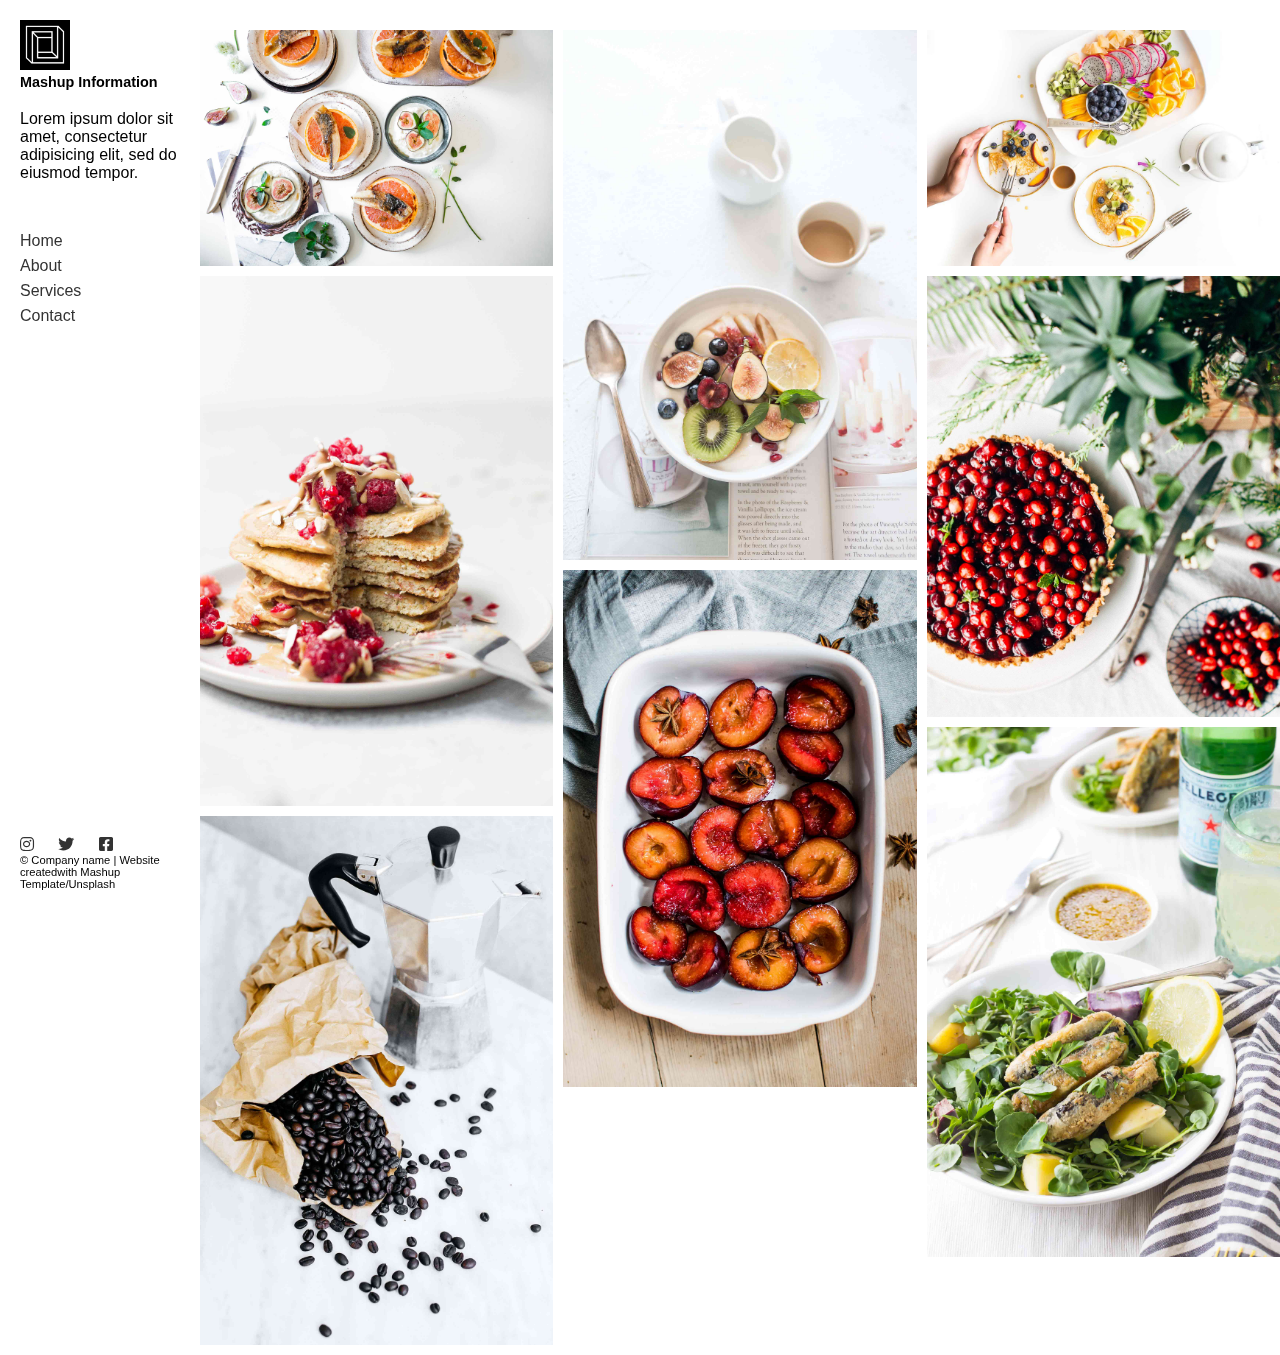
<file: index.html>
<!DOCTYPE html>
<html lang="ko">
<head>
<meta charset="UTF-8">
<meta name="viewport" content="width=device-width, initial-scale=1.0">

<title> Mashup Information </title>
    
<!-- jQuery 라이브러리 -->
<script src="https://ajax.googleapis.com/ajax/libs/jquery/3.6.0/jquery.min.js"></script>     

<!----- 공통 스타일 파일 ----->    
<link href="inc/leftBox.css" rel="stylesheet" /> <!-- 좌측 고정 박스 -->
    
<!--- 스타일 파일 --->    
<link href="inc/index.css" rel="stylesheet" /> <!-- 우측 콘텐츠용 -->

<!--- 공통 스크립트 --->
<script src="inc/leftBox.js"></script>


</head>


<body>
    
    <!-- 왼쪽 고정 박스 --> 
    
    <div id="leftBox">
        
        <header id="header">
            <a href="index.html"><img src="images/apple-icon-180x180.png" id="logo" /></a>
            <h3>Mashup Information</h3>
            <p>Lorem ipsum dolor sit amet, consectetur adipisicing elit, sed do eiusmod tempor.</p>
        </header>
        
    
        <nav id="navi">
            
            <ul id="menu">
                <li><a href="index.html">Home</a></li>
                <li><a href="about.html">About</a></li>
                <li><a href="services.html">Services</a></li>
                <li><a href="contact.html">Contact</a></li>
            
            </ul>
        </nav>
        
        
        <footer id="foot">
            <a href="#"><i class="fab fa-instagram snsicon"></i></a>
            <a href="#"><i class="fab fa-twitter snsicon"></i></a>
            <a href="#"><i class="fab fa-facebook-square snsicon"></i></a>
            <p>© Company name | Website createdwith Mashup Template/Unsplash</p>
                
        </footer>
        
        
        
    
    </div><!-- 왼쪽 고정 박스 #leftBox --> 
    
    
    
    
    
    
    <section id="sec1"><!-- 오른쪽 박스 -->
        
        <button id="view">&equiv;</button>
        <p><a href="index.html">Mashup Template</a></p>
    
        <div class="outBox"> <!-- 첫번째 박스 -->
            <div class="inBox">
                <img src="images/img-12.jpg" />
                <div class="caption">
                    <div>
                        <h3>Vibamus vestibulum</h3>
                        <a href="#">Discover more</a>
                    </div>
                </div>  <!-- caption -->
            </div>  <!-- inBox -->
            
            <div class="inBox">
                <img src="images/img-04.jpg" />
                <div class="caption">
                    <div>
                        <h3>Vibamus vestibulum</h3>
                        <a href="#">Discover more</a>
                    </div>
                </div><!-- caption -->
            </div>  <!-- inBox -->
               
            <div class="inBox">
                <img src="images/img-03.jpg" />
                <div class="caption">
                    <div>
                        <h3>Vibamus vestibulum</h3>
                        <a href="#">Discover more</a>
                    </div>
                </div><!-- caption -->
            </div>  <!-- inBox -->              
        </div>  <!-- outBox -->
        
        
          
        <div class="outBox"> <!-- 두번째 박스 -->
            <div class="inBox">
                <img src="images/img-05.jpg" />
                <div class="caption">
                    <div>
                        <h3>Vibamus vestibulum</h3>
                        <a href="#">Discover more</a>
                    </div>
                </div>  <!-- caption -->
            </div>  <!-- inBox -->
            
            <div class="inBox">
                <img src="images/img-11.jpg" />
                <div class="caption">
                    <div>
                        <h3>Vibamus vestibulum</h3>
                        <a href="#">Discover more</a>
                    </div>
                </div><!-- caption -->
            </div>  <!-- inBox -->           
        </div>  <!-- outBox -->
        
        
            
        <div class="outBox"><!-- 세번째 박스 -->
            <div class="inBox">
                <img src="images/img-13.jpg" />
                <div class="caption">
                    <div>
                        <h3>Vibamus vestibulum</h3>
                        <a href="#">Discover more</a>
                    </div>
                </div>  <!-- caption -->
            </div>  <!-- inBox -->
            
            <div class="inBox">
                <img src="images/img-07.jpg" />
                <div class="caption">
                    <div>
                        <h3>Vibamus vestibulum</h3>
                        <a href="#">Discover more</a>
                    </div>
                </div><!-- caption -->
            </div>  <!-- inBox -->
               
            <div class="inBox">
                <img src="images/img-10.jpg" />
                <div class="caption">
                    <div>
                        <h3>Vibamus vestibulum</h3>
                        <a href="#">Discover more</a>
                    </div>
                </div><!-- caption -->
            </div>  <!-- inBox -->              
        </div>  <!-- outBox -->
    
        

    </section><!-- 오른쪽 박스 #sec1 -->





</body>
</html>
</file>
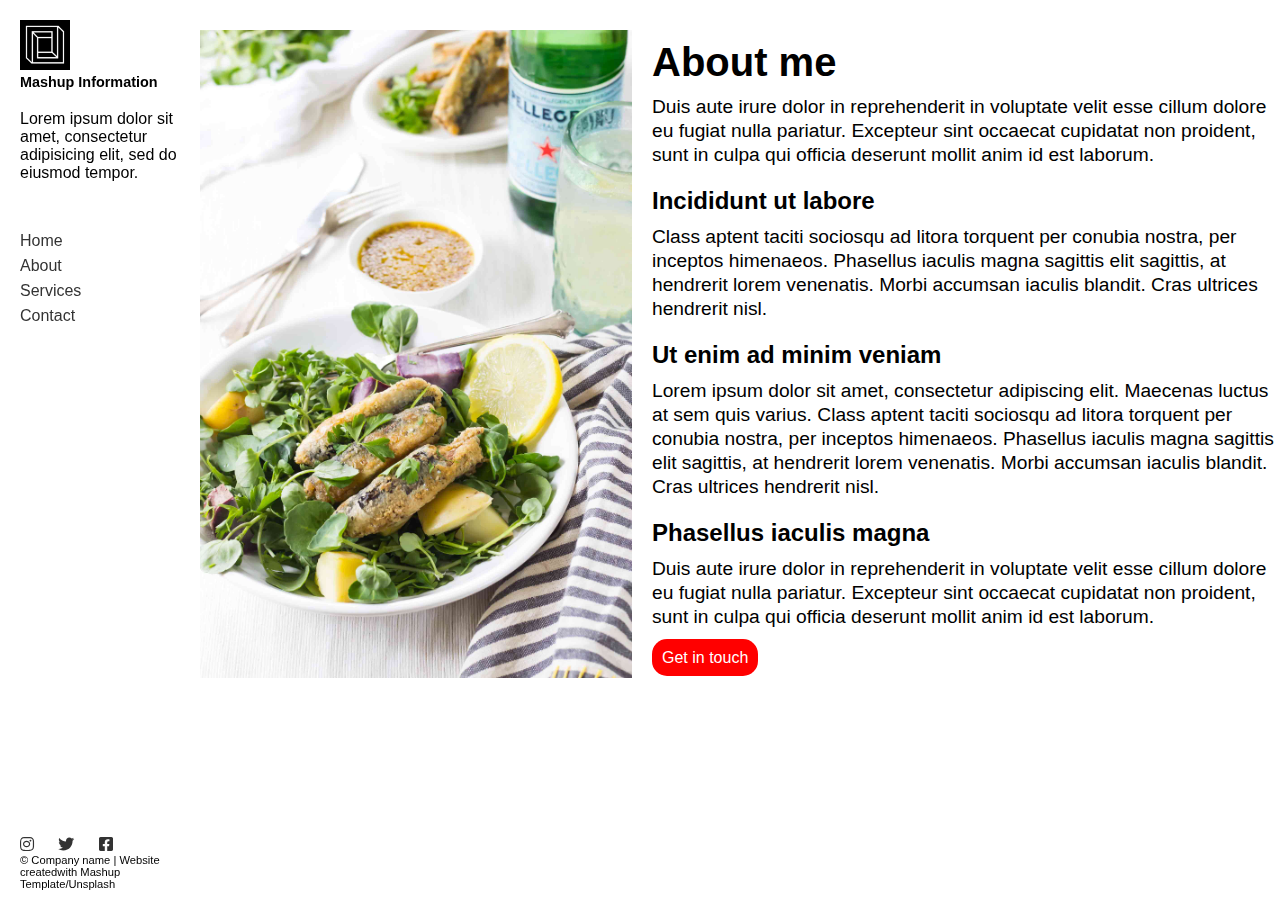
<file: about.html>
<!DOCTYPE html>
<html lang="ko">
<head>
<meta charset="UTF-8">
<meta name="viewport" content="width=device-width, initial-scale=1.0">

<title> Mashup Information </title>

<!-- jQuery 라이브러리 -->
<script src="https://ajax.googleapis.com/ajax/libs/jquery/3.6.0/jquery.min.js"></script>     

<!----- 공통 스타일 파일 ----->    
<link href="inc/leftBox.css" rel="stylesheet"> <!-- 좌측 고정 박스 -->
    
<!----- 스타일 파일 ----->      
<link href="inc/about.css" rel="stylesheet"> <!-- 우측 콘텐츠용 -->

    
<!--- 공통 스크립트 --->
<script src="inc/leftBox.js"></script>    

</head>


<body>
    
    <!-- 왼쪽 고정 박스 -->    
    <div id="leftBox">
    
        <header id="header">
            <a href="index.html"><img src="images/apple-icon-180x180.png" id="logo" /></a>
            <h3>Mashup Information</h3>
            <p>Lorem ipsum dolor sit amet, consectetur adipisicing elit, sed do eiusmod tempor.</p>
        </header>
        
    
        <nav id="navi">
            <ul id="menu">
                <li><a href="index.html">Home</a></li>
                <li><a href="about.html">About</a></li>
                <li><a href="services.html">Services</a></li>
                <li><a href="contact.html">Contact</a></li>
            
            </ul>
        </nav>
        
        
        <footer id="foot">
            <a href="#"><i class="fab fa-instagram snsicon"></i></a>
            <a href="#"><i class="fab fa-twitter snsicon"></i></a>
            <a href="#"><i class="fab fa-facebook-square snsicon"></i></a>
            <p>© Company name | Website createdwith Mashup Template/Unsplash</p>
                
        </footer>
        
        
        
    
    </div><!-- 왼쪽 고정 박스 #leftBox --> 
    
    
    
    
    
    
    <section id="sec1"><!-- 오른쪽 박스 -->

        <button id="view">&equiv;</button>
        <p><a href="index.html">Mashup Template</a></p>        
        
        <div id="imgbox">
            <img src="images/img-10.jpg" id="img"/>
        </div>
        <div class="box">
            <h1>About me</h1>
            <p>Duis aute irure dolor in reprehenderit in voluptate velit esse cillum dolore eu fugiat nulla pariatur. Excepteur sint occaecat cupidatat non proident, sunt in culpa qui officia deserunt mollit anim id est laborum.</p>
            <h2>Incididunt ut labore</h2>
            <p>Class aptent taciti sociosqu ad litora torquent per conubia nostra, per inceptos himenaeos. Phasellus iaculis magna sagittis elit sagittis, at hendrerit lorem venenatis. Morbi accumsan iaculis blandit. Cras ultrices hendrerit nisl.</p>
            <h2>Ut enim ad minim veniam</h2>
            <p>Lorem ipsum dolor sit amet, consectetur adipiscing elit. Maecenas luctus at sem quis varius. Class aptent taciti sociosqu ad litora torquent per conubia nostra, per inceptos himenaeos. Phasellus iaculis magna sagittis elit sagittis, at hendrerit lorem venenatis. Morbi accumsan iaculis blandit. Cras ultrices hendrerit nisl.</p>
            <h2>Phasellus iaculis magna</h2>
            <p>Duis aute irure dolor in reprehenderit in voluptate velit esse cillum dolore eu fugiat nulla pariatur. Excepteur sint occaecat cupidatat non proident, sunt in culpa qui officia deserunt mollit anim id est laborum.</p>
            <buttom id="button"><a href="contact.html">Get in touch</a></buttom>
        </div>

    
        

    </section><!-- 오른쪽 박스 #sec1 -->





</body>
</html>
</file>
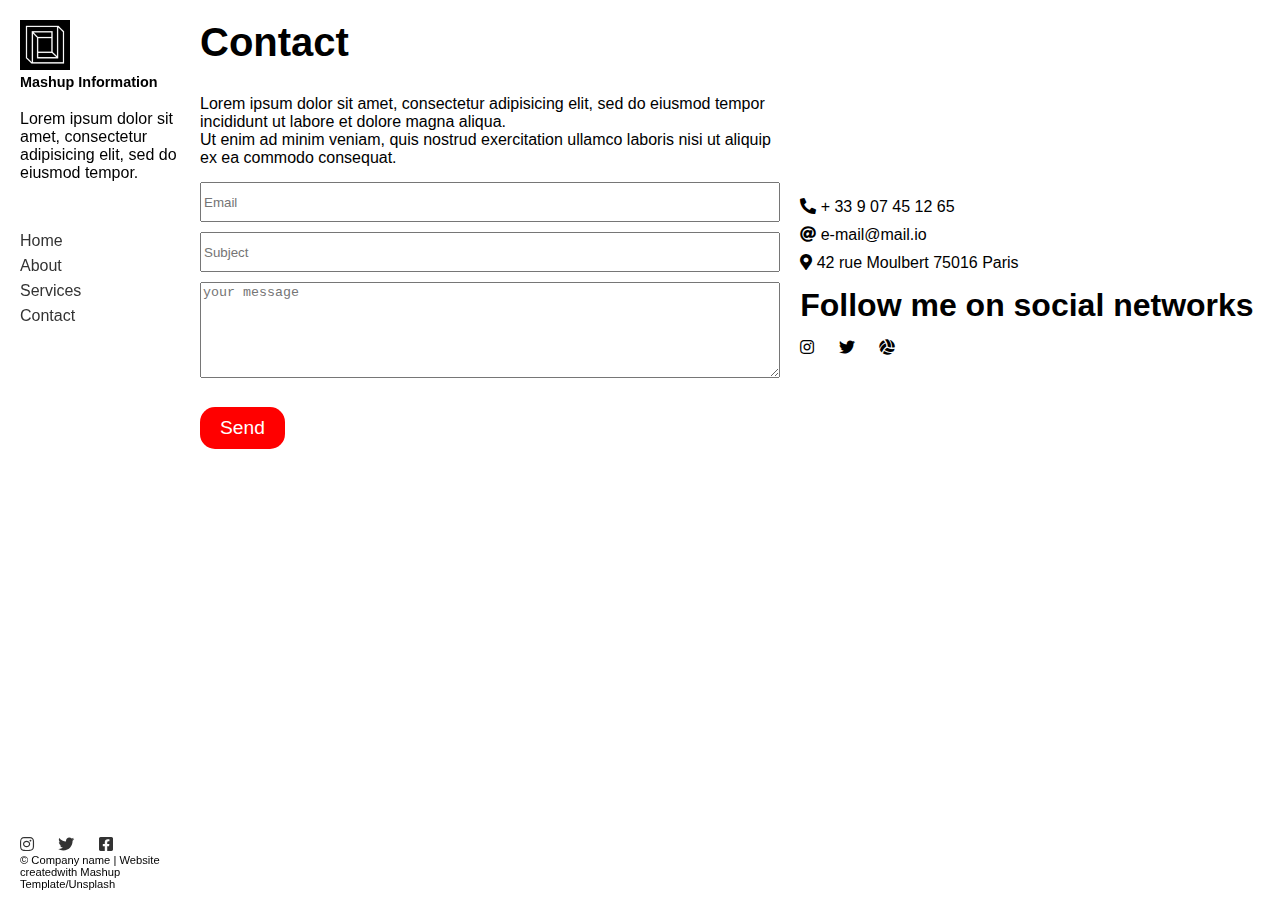
<file: contact.html>
<!DOCTYPE html>
<html lang="ko">
<head>
<meta charset="UTF-8">
<meta name="viewport" content="width=device-width, initial-scale=1.0">

<title> Mashup Information </title>
    
<!-- jQuery 라이브러리 -->
<script src="https://ajax.googleapis.com/ajax/libs/jquery/3.6.0/jquery.min.js"></script>       

<!----- 공통 스타일 파일 ----->    
<link href="inc/leftBox.css" rel="stylesheet"> <!-- 좌측 고정 박스 -->
    
<!----- 스타일 파일 ----->     
<link href="inc/contact.css" rel="stylesheet"> <!-- 우측 콘텐츠용 -->
    
<!--- 공통 스크립트 --->
<script src="inc/leftBox.js"></script>     


</head>


<body>
    
    <!-- 왼쪽 고정 박스 -->    
    <div id="leftBox">
    
        <header id="header">
            <a href="index.html"><img src="images/apple-icon-180x180.png" id="logo" /></a>
            <h3>Mashup Information</h3>
            <p>Lorem ipsum dolor sit amet, consectetur adipisicing elit, sed do eiusmod tempor.</p>
        </header>
        
    
        <nav id="navi">
            <ul id="menu">
                <li><a href="index.html">Home</a></li>
                <li><a href="about.html">About</a></li>
                <li><a href="services.html">Services</a></li>
                <li><a href="contact.html">Contact</a></li>
            
            </ul>
        </nav>
        
        
        <footer id="foot">
            <a href="#"><i class="fab fa-instagram snsicon"></i></a>
            <a href="#"><i class="fab fa-twitter snsicon"></i></a>
            <a href="#"><i class="fab fa-facebook-square snsicon"></i></a>
            <p>© Company name | Website createdwith Mashup Template/Unsplash</p>
                
        </footer>
        
        
        
    
    </div><!-- 왼쪽 고정 박스 #leftBox --> 
    
    
    
    
    
    
    <section id="sec1"><!-- 오른쪽 박스 -->
        
        <button id="view">&equiv;</button>
        <p><a href="index.html">Mashup Template</a></p>
        
        <div id="container">
        <h1>Contact</h1>
        <div id="outbox">
            <div id="box1">
                <p>Lorem ipsum dolor sit amet, consectetur adipisicing elit, sed do eiusmod tempor incididunt ut labore et dolore magna aliqua.<br />
                    Ut enim ad minim veniam, quis nostrud exercitation ullamco laboris nisi ut aliquip ex ea commodo consequat.</p>

                <form name="Form1">
                    <table width="1000" cellpadding="5">
                        <tr>
                            <input class="form1" type="text" name="Email" placeholder="Email"/>
                        </tr>
                        <tr>
                            <input class="form1" type="text" name="Subject" placeholder="Subject"/>
                        </tr>
                        <tr>
                            <textarea class="form2" name="etc" rows="6" cols="30" placeholder="your message" ></textarea>
                        </tr>

                    </table>
                </form>
                <button class="button">Send</button>
            </div>

                
            <ul id="box2">
                <li><i class="fas fa-phone-alt"></i>
                    + 33 9 07 45 12 65</li>
                <li><i class="fas fa-at"></i>
                    e-mail@mail.io</li>
                <li><i class="fas fa-map-marker-alt"></i>
                    42 rue Moulbert 75016 Paris</li>
                <li><h2>Follow me on social networks</h2></li>
                <li><i class="fab fa-instagram snsicon"></i>
                    <i class="fab fa-twitter snsicon"></i>
                    <i class="fas fa-volleyball-ball snsicon"></i></li>
            </ul>
        </div>  
        </div>        

    </section><!-- 오른쪽 박스 #sec1 -->





</body>
</html>
</file>
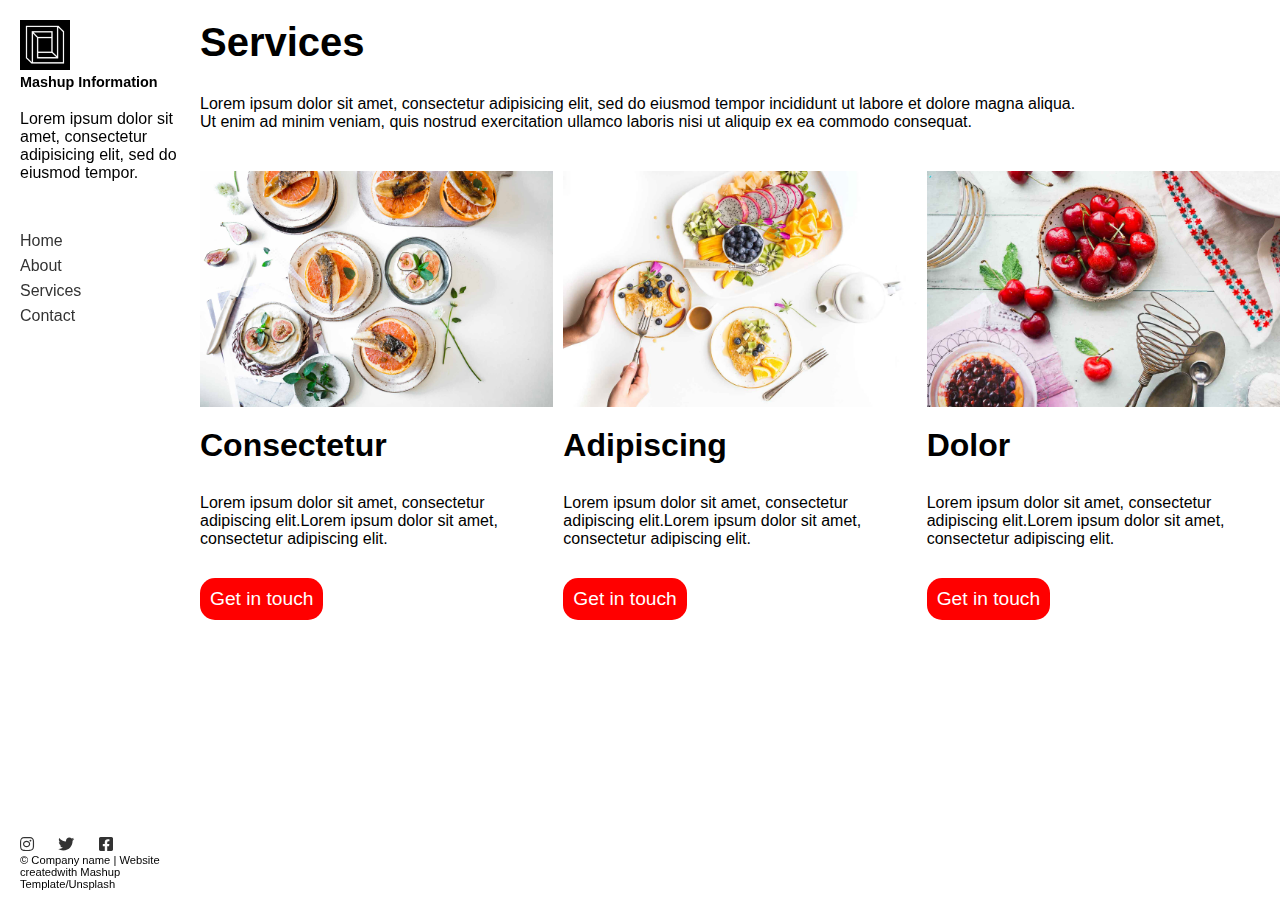
<file: services.html>
<!DOCTYPE html>
<html lang="ko">
<head>
<meta charset="UTF-8">
<meta name="viewport" content="width=device-width, initial-scale=1.0">

<title> Mashup Information </title>
    
<!-- jQuery 라이브러리 -->
<script src="https://ajax.googleapis.com/ajax/libs/jquery/3.6.0/jquery.min.js"></script>       

<!----- 공통 스타일 파일 ----->    
<link href="inc/leftBox.css" rel="stylesheet"> <!-- 좌측 고정 박스 -->
    
<!----- 스타일 파일 ----->     
<link href="inc/services.css" rel="stylesheet"> <!-- 우측 콘텐츠용 -->

<!--- 공통 스크립트 --->
<script src="inc/leftBox.js"></script> 
    

</head>


<body>
    
    <!-- 왼쪽 고정 박스 -->    
    <div id="leftBox">
    
        <header id="header">
            <a href="index.html"><img src="images/apple-icon-180x180.png" id="logo" /></a>
            <h3>Mashup Information</h3>
            <p>Lorem ipsum dolor sit amet, consectetur adipisicing elit, sed do eiusmod tempor.</p>
        </header>
        
    
        <nav id="navi">
            <ul id="menu">
                <li><a href="index.html">Home</a></li>
                <li><a href="about.html">About</a></li>
                <li><a href="services.html">Services</a></li>
                <li><a href="contact.html">Contact</a></li>
            
            </ul>
        </nav>
        
        
        <footer id="foot">
            <a href="#"><i class="fab fa-instagram snsicon"></i></a>
            <a href="#"><i class="fab fa-twitter snsicon"></i></a>
            <a href="#"><i class="fab fa-facebook-square snsicon"></i></a>
            <p>© Company name | Website createdwith Mashup Template/Unsplash</p>
                
        </footer>
        
        
        
    
    </div><!-- 왼쪽 고정 박스 #leftBox --> 
    
    
    
    
    
    
    <section id="sec1"><!-- 오른쪽 박스 -->
        
        <button id="view">&equiv;</button>
        <p><a href="index.html">Mashup Template</a></p>
        
        <div id="container">
        <h1>Services</h1>
        <p>Lorem ipsum dolor sit amet, consectetur adipisicing elit, sed do eiusmod tempor incididunt ut labore et dolore magna aliqua.<br />
            Ut enim ad minim veniam, quis nostrud exercitation ullamco laboris nisi ut aliquip ex ea commodo consequat.</p>
        <div class="outbox">
            <div class="inbox">
                <img src="images/img-12.jpg" />

                <h2>Consectetur</h2>
                <p>Lorem ipsum dolor sit amet, consectetur adipiscing elit.Lorem ipsum dolor sit amet, consectetur adipiscing elit.</p>
                <button class="button">Get in touch</button>
            </div>
            <div class="inbox">
                <img src="images/img-13.jpg" />
                <h2>Adipiscing</h2>
                <p>Lorem ipsum dolor sit amet, consectetur adipiscing elit.Lorem ipsum dolor sit amet, consectetur adipiscing elit.</p>
                <button class="button">Get in touch</button>
            </div>
            <div class="inbox">
                <img src="images/img-14.jpg" />
                <h2>Dolor</h2>
                <p>Lorem ipsum dolor sit amet, consectetur adipiscing elit.Lorem ipsum dolor sit amet, consectetur adipiscing elit.</p>
                <button class="button">Get in touch</button>
            </div>
        </div>
        
        
        </div>

    </section><!-- 오른쪽 박스 #sec1 -->





</body>
</html>
</file>
<file: inc/leftBox.css>
@charset "utf-8"
/* 왼쪽 고정 박스용 스타일(헤더, 내비게이션, 푸터) */
    
/* 구글웹폰트 */
@import url('https://fonts.googleapis.com/css2?family=Noto+Sans+KR:wght@400;700&family=Noto+Sans:ital,wght@0,700;1,400&display=swap');

/* FontAwesome */
@import url(https://cdnjs.cloudflare.com/ajax/libs/font-awesome/5.15.3/css/all.min.css);


    *{box-sizing:border-box; margin:0; outline:0}

body{
    font-family: 'Noto Sans KR', sans-serif;
}

.menu{
    font-family:'Roboto', sans-serif;
}


/* 왼쪽 전체 박스 */
#leftBox{ 
    width:200px;
    height:100vh;
    position:fixed; top:0; left:0; /* 상단좌측 고정 */
    padding:20px;
}


#logo { width:50px }

#header>h3 { font-size:.9rem }
#header>p { margin:20px 0 }


/* Navigation */
#navi {
    margin-top:50px;
}


#menu {
    list-style:none; padding:0;
}

#menu>li {
    margin:7px 0;
}

#menu a {
    color:#333; text-decoration:none;
}


#menu a:hover{  /* 버튼a에 닿으면 애니메이션 재생 */
        animation: blink 1s infinite linear;
    }

 @keyframes blink{
        from { color:yellow }
        50% { color: orange }
        to { color:yellow }
    }


#foot{
   position:absolute; bottom:10px;
}

#foot .snsicon {
    margin-right:20px; 
}

#foot p {
    font-size:.7rem
}

#foot a {
    color:#333; text-decoration:none;
}



/*---------- 해상도 500px 이하일때 ----------*/
@media screen and (max-width:500px){

    #leftBox { 
        position:fixed;
        top:50px; left:0%;
        width:60%;
        height:93%;
        padding:10px;
        background:#FFF; 
        z-index: 9; 
        display: none;
    }
    
    #foot p {
        font-size:.5rem
    }
    
    #header { display: none }

    
    #navi { width:90% }
    
 
    #menu>li { width:100%; margin:20px 0 }
    
    
    
    
}  /* @media screen */
</file>
<file: inc/index.css>
@charset "utf-8";

/*메인페이지(index.html)용 스타일 */
    

/* 오른쪽 전체 박스 */
#sec1{
    margin-left:200px;
    margin-top: 30px;
    display: flex;
}
    

/* 바깥쪽 박스(가로 3등분) */
.outBox{
    width:calc((100% - 20px) / 3);
    margin-right:10px;
}
.outBox:last-child { margin-right:0 }


.inBox{
    position:relative;
    margin-bottom:10px;
}

.inBox>img{
    width:100%; display:block;
}

.caption{
    position:absolute;
    top:10px; left:10px;
    right:10px; bottom:10px;
    
    background:rgba(255,255,255,.5);
    opacity:0; transition:.5s
}

.inBox:hover .caption {
    opacity:1; 
}

.caption>div {
    position:absolute;
    top:50%; left:50%;
    transform:translate(-50%, -50%);
    width:90%;
    text-align:center;
}

.caption a { color:#a00; text-decoration:none}



/* 모바일용 메뉴 펼침 버튼 */
#view {
    width:40px;
    line-height: 50px;
    font-size: 2.5rem;
    border:none;
    border-radius: 10px;
    background:rgba(198,60,63,.9);
    color:#fff;
    cursor: pointer;
    display:none;
}

#sec1>p { display: none}

#sec1>p>a { text-decoration: none; color:black }



/*---------- 해상도 900px 이하일때 ----------*/
@media screen and (max-width:900px){
    #sec1 { flex-wrap: wrap }
    
    .outBox { 
        width:100%; 
        margin-right:10px;
        display: flex; flex-wrap: wrap;
    }
    
    .outBox:last-child { margin-right:10px }
    
    
}  /* @media screen */

/*---------- 해상도 500px 이하일때 ----------*/
@media screen and (max-width:500px){

    #sec1 { 
        width:100%;
        flex-wrap: wrap;
        align-items: center;
        margin-left:0px;
        margin-top: 10px;
    }
        
    #view { 
        width:10%;
        line-height: 35px;
        margin-left: 10px;
        font-size: 2rem;
        display: block; 
    }
    
    
    #sec1>p { 
        margin:0 20px;
        display: block;
    }
    
    .outBox { 
        width:100%;
        margin-left:10px;
        margin-top: 10px;
    }
    
    .outBox:last-child { margin-right:10px }

    
}  /* @media screen */
</file>
<file: inc/about.css>
@charset "utf-8";

/*두번째페이지(About.html)용 스타일 */



/* 오른쪽 전체 박스 */
#sec1{
    margin-left:200px;
    margin-top: 30px;
    display: flex;
}
    
#imgbox { width:50% }

#imgbox>img { width:100%; height: 90%; display: block }

.box{ width:50%; padding-left:20px }

.box>h1 {font-size:3rem; margin:20px 0}
.box>h2 {font-size:1.5rem; margin:20px 0}
.box>p {line-height:1.7em; margin-bottom:20px;}



#button{
    font-size:1.2rem;
    border:none; border-radius:15px;
    background-color:red; color:#FFF;
    margin:30px 0px;
    padding:10px;
    cursor:pointer;
}

#button>a { text-decoration: none; color:#FFF }

#button:hover{  /* 버튼2에 닿으면 애니메이션 재생 */
        animation: blink 1s infinite linear;
    }

    /* 버튼용 애니메이션 */    
    @keyframes blink{
        from { background:purple }
        50% { background: orange }
        to { background:purple }
    }
    

/* 모바일용 메뉴 펼침 버튼 */
#view {
    width:40px;
    line-height: 50px;
    font-size: 2.5rem;
    border:none;
    border-radius: 10px;
    background:rgba(198,60,63,.9);
    color:#fff;
    cursor: pointer;
    display:none;
}

#sec1>p { display: none}

#sec1>p>a { text-decoration: none; color:black }


/*---------- 해상도 1360px 이하일때 ----------*/
@media screen and (max-width:1360px){
    #sec1 { flex-wrap: wrap }
    
    #imgbox { width:40%; height: 40% }
    
    .box { width:60% }
    
    .box>h1 {font-size:2.5rem; margin:10px 0}
    .box>h2 {font-size:1.5rem; margin:10px 0}
    .box>p {
        font-size: 1.2rem; line-height:1.5rem; 
        margin-bottom:20px
    }
    
    #button{
        font-size:1rem;
    }
    

}  /* @media screen */


/*---------- 해상도 1000px 이하일때 ----------*/
@media screen and (max-width:1000px){
    #imgbox { width:70%; }
    
    .box { width:80% }
    
    .box>h1 {font-size:2.2rem; margin:10px 0}
    .box>h2 {font-size:1.2rem; margin:10px 0}
    .box>p {
        font-size: 1rem; line-height:1.5rem; 
        margin-bottom:20px
    }
    
    #button{
        font-size:1rem;
    }
    

}  /* @media screen */



/*---------- 해상도 500px 이하일때 ----------*/
@media screen and (max-width:500px){

    #sec1 { 
        width:100%;
        flex-wrap: wrap;
        align-items: center;
        margin-left:0px;
        margin-top: 10px;
    }
    
    #view { 
        width:10%;
        line-height: 35px;
        margin-left: 10px;
        font-size: 2rem;
        display: block; 
    }
    
    #sec1>p { 
        margin:0 20px;
        display: block;
    }
    
    #imgbox { width:100%; margin:10px }
    
    .box { width:100%; padding: 10px }
    
    .box>h1 {font-size:2rem; margin:10px 0}
    .box>h2 {font-size:1.2rem; margin:10px 0}
    .box>p {font-size: .9rem; line-height:1.5rem; margin-bottom:10px;}

    
    #button{
        font-size:.8rem;
        border:none; border-radius:10px;
        margin:0px;
        padding:6px;
    }

}  /* @media screen */
</file>
<file: inc/contact.css>
@charset "utf-8";

/*두번째페이지(About.html)용 스타일 */



/* 오른쪽 전체 박스 */
#sec1{
    margin-left:200px; 
    display: flex;
}


#container>h1 {
    font-size:2.5rem;
    padding:20px 0;
}

#outbox { width:100%; display: flex; align-items: center }

#box1 {
    width:calc((100% - 10px) / 2);
    margin-right:10px;
}

#box1>p { padding:10px 0 }

.form1 { width:100%; height: 40px; margin:5px auto }

.form2 { width:100%; margin:5px auto }


#box2{
    list-style:none;
    padding:0;
}

#box2>li { margin:10px }

#box2>li>h2 {
    font-size:2rem;
    padding:5px 0;
}

.snsicon { margin-right:20px}


.button{

    font-size:1.2rem;
    border:none; border-radius:15px;
    background-color:red; color:white;
    
    margin:20px 0px;
    padding:10px 20px;;
    cursor:pointer;
}


.button:hover{  /* 버튼2에 닿으면 애니메이션 재생 */
        animation: blink 1s infinite linear;
    }

    /* 버튼용 애니메이션 */    
    @keyframes blink{
        from { background:purple }
        50% { background: orange }
        to { background:purple }
    }
    


/* 모바일용 메뉴 펼침 버튼 */
#view {
    width:40px;
    line-height: 50px;
    font-size: 2.5rem;
    border:none;
    border-radius: 10px;
    background:rgba(198,60,63,.9);
    color:#fff;
    cursor: pointer;
    display:none;
}

#sec1>p { display: none}

#sec1>p>a { text-decoration: none; color:black }



/*---------- 해상도 1270px 이하일때 ----------*/
@media screen and (max-width:1270px){
    #outbox { flex-wrap: wrap }
    
    #box1 { width:60%; margin-right: 0 }
    
    #box2 { width:100% }
    
}  /* @media screen */    


/*---------- 해상도 820px 이하일때 ----------*/
@media screen and (max-width:820px){
    #box1 { width:50% }
    
    
}  /* @media screen */    


/*---------- 해상도 720px 이하일때 ----------*/
@media screen and (max-width:820px){
    #box1 { width:40% }
    
    #box2 { width:70% }
    
    
}  /* @media screen */    


/*---------- 해상도 690px 이하일때 ----------*/
@media screen and (max-width:690px){
    #box1 { width:40%; margin-right: 30% }
    
    #box2 { width:100% }
    
    #box2>li>h2 {
        font-size:1.5rem;
        padding:5px 0;
    }
    
}  /* @media screen */    


/*---------- 해상도 620px 이하일때 ----------*/
@media screen and (max-width:620px){
    #box1 { width:30% }
    
    #box2 { width:100% }
    
    #box2>li>h2 {
        font-size:1.2rem;
    }
    
}  /* @media screen */    


/*---------- 해상도 600px 이하일때 ----------*/
@media screen and (max-width:600px){
    #box1 { width:30% }
    
    #box2 { width:100% }
    
    
}  /* @media screen */    




/*---------- 해상도 500px 이하일때 ----------*/
@media screen and (max-width:500px){
    #sec1 { 
        width:100%;
        flex-wrap: wrap;
        align-items: center;
        margin-left:0px;
        margin-top: 10px;
    }
    
    #view { 
        width:10%;
        line-height: 35px;
        margin-left: 10px;
        font-size: 2rem;
        display: block; 
    }
    

    #sec1>p { 
        margin:0 20px;
        display: block;
    }
    
    #container { width:90%; margin:0 10px }
    
    #container>h1 {
        font-size:2rem;
        padding:10px 0;
    }
    
    #outbox { width:100%; flex-wrap: wrap }

    #box1 {
        width:100%;
        margin-right:0px;
    }

    #box1>p {
        font-size:.9rem;
    }
    
    .text1 { width:100% }
    
    
    #box2 { width:100% }

    
    
    
}  /* @media screen */
</file>
<file: inc/services.css>
@charset "utf-8";

/*두번째페이지(About.html)용 스타일 */



/* 오른쪽 전체 박스 */
#sec1{
    margin-left:200px;
    display: flex;
}

#container>h1 {
    font-size:2.5rem;
    padding:20px 0;
}


#container>p {
    padding:10px 0;
}

.outbox { width:100%; display: flex; align-items: center }

.inbox {
    width:calc((100% - 20px) / 3);
    margin-right:10px;

}

.inbox:last-child { margin-right:0 }


.inbox>img{
    width:100%; display:block;
    margin-top:30px;
}


.inbox>h2 {
    font-size:2rem;
    padding:20px 0;
}

.inbox>p {
    padding:10px 0;
}


.button{

    font-size:1.2rem;
    border:none; border-radius:15px;
    background-color:red; color:white;
    
    margin:20px 0px;
    padding:10px;
    cursor:pointer;
}

.button:hover{  /* 버튼2에 닿으면 애니메이션 재생 */
        animation: blink 1s infinite linear;
    }

    /* 버튼용 애니메이션 */    
    @keyframes blink{
        from { background:purple }
        50% { background: orange }
        to { background:purple }
    }
    


/* 모바일용 메뉴 펼침 버튼 */
#view {
    width:40px;
    line-height: 50px;
    font-size: 2.5rem;
    border:none;
    border-radius: 10px;
    background:rgba(198,60,63,.9);
    color:#fff;
    cursor: pointer;
    display:none;
}

#sec1>p { display: none}

#sec1>p>a { text-decoration: none; color:black }


/*---------- 해상도 800px 이하일때 ----------*/
@media screen and (max-width:800px){
    .outbox { flex-wrap: wrap }
    
    .inbox {
        width:50%;
        margin-right:0px;
    }
    
}  /* @media screen */


/*---------- 해상도 700px 이하일때 ----------*/
@media screen and (max-width:700px){
    .inbox {
        width:80%;
        margin-right:0px;
    }
    
}  /* @media screen */





/*---------- 해상도 500px 이하일때 ----------*/
@media screen and (max-width:500px){

    #sec1 { 
        width:100%;
        flex-wrap: wrap;
        align-items: center;
        margin-left:0px;
        margin-top: 10px;
    }
    
    #view { 
        width:10%;
        line-height: 35px;
        margin-left: 10px;
        font-size: 2rem;
        display: block; 
    }
    

    #sec1>p { 
        margin:0 20px;
        display: block;
    }
    
    #container { width:100%; margin:0 10px }
    
    #container>h1 {
        font-size:2rem;
        padding:10px 0;
    }
    
    #container>p {
        padding:10px;
    }

    
    .outbox { width:100%; flex-wrap: wrap }

    .inbox {
        width:100%;
        margin-right:0px;
    }

    .inbox>img{
        width:100%; display:block;
        margin-top:20px;
    }


    .inbox>h2 {
        font-size:1.5rem;
        padding:10px 0;
    }

    .inbox>p {
        padding:0;
    }
    
    .button{
        font-size:.8rem;
        border:none; border-radius:10px;
        margin:20px 0;
        padding:6px;
    }

    
}  /* @media screen */
</file>
